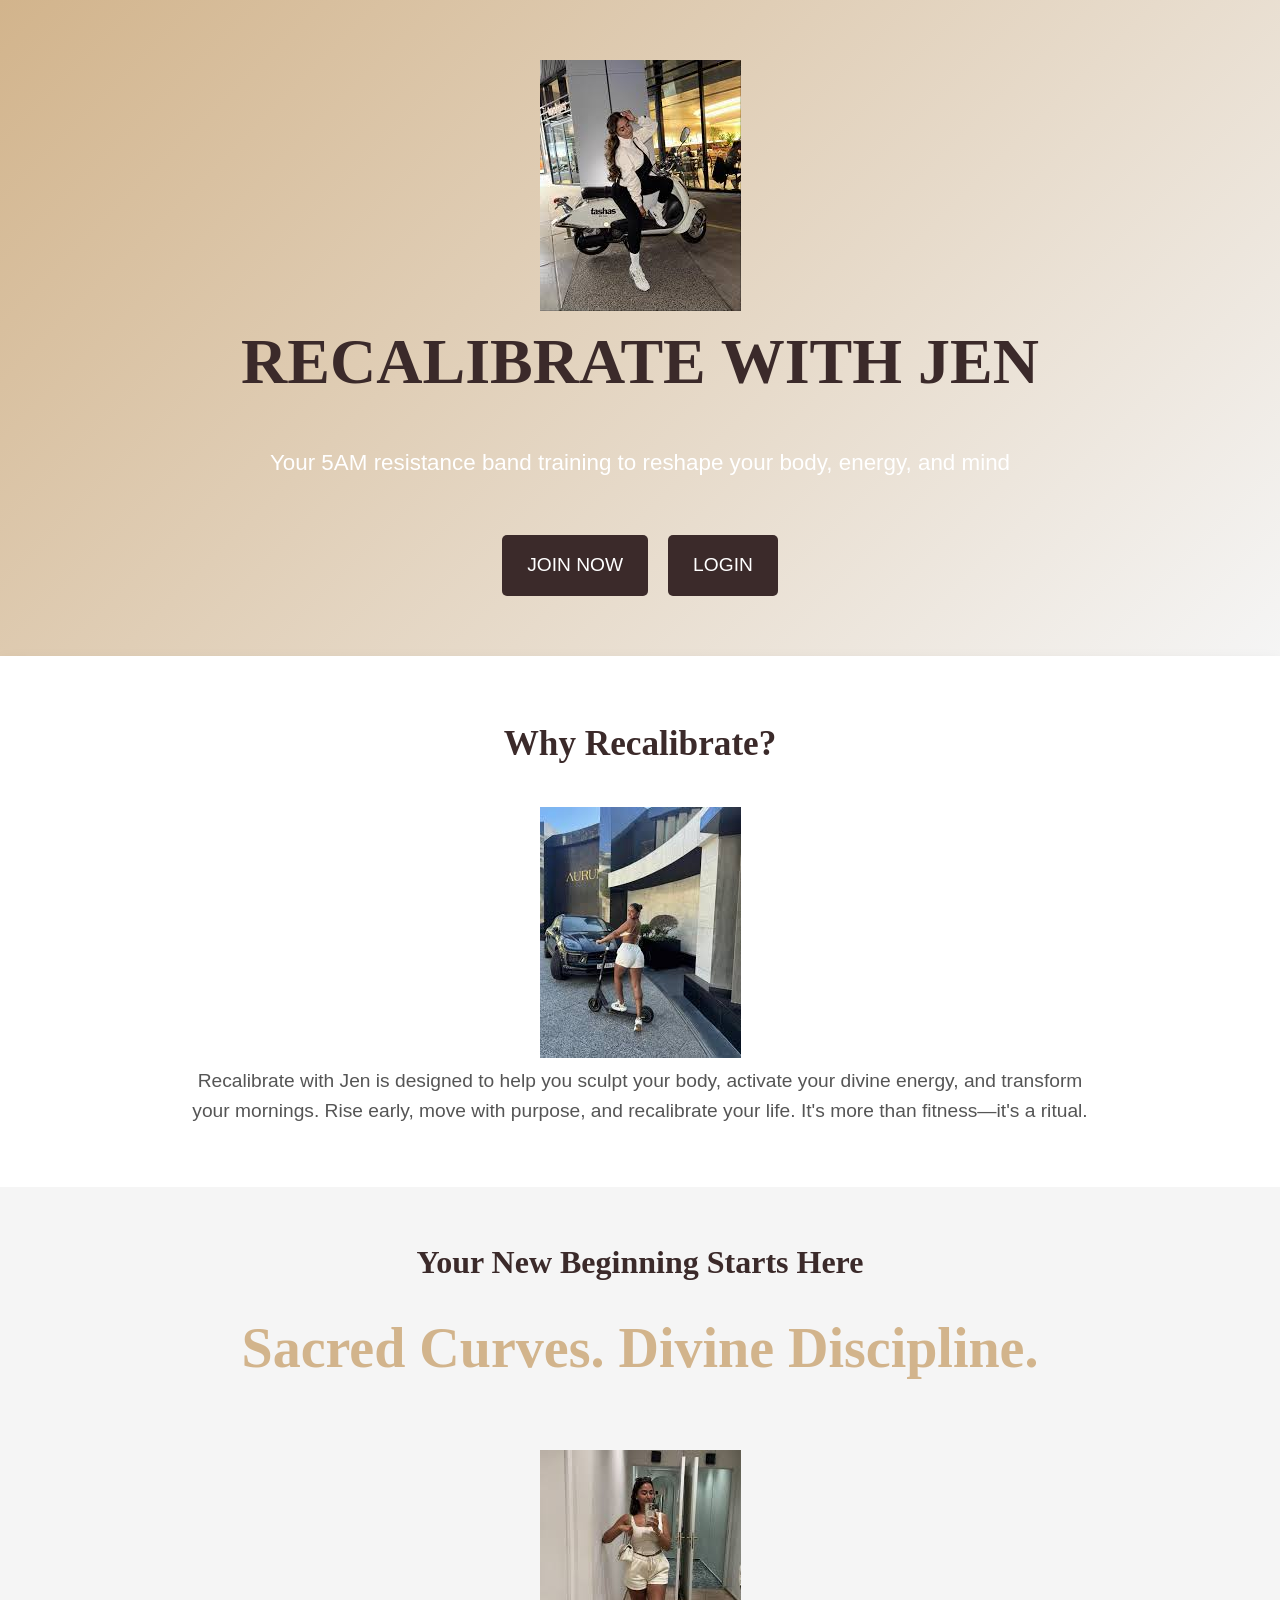
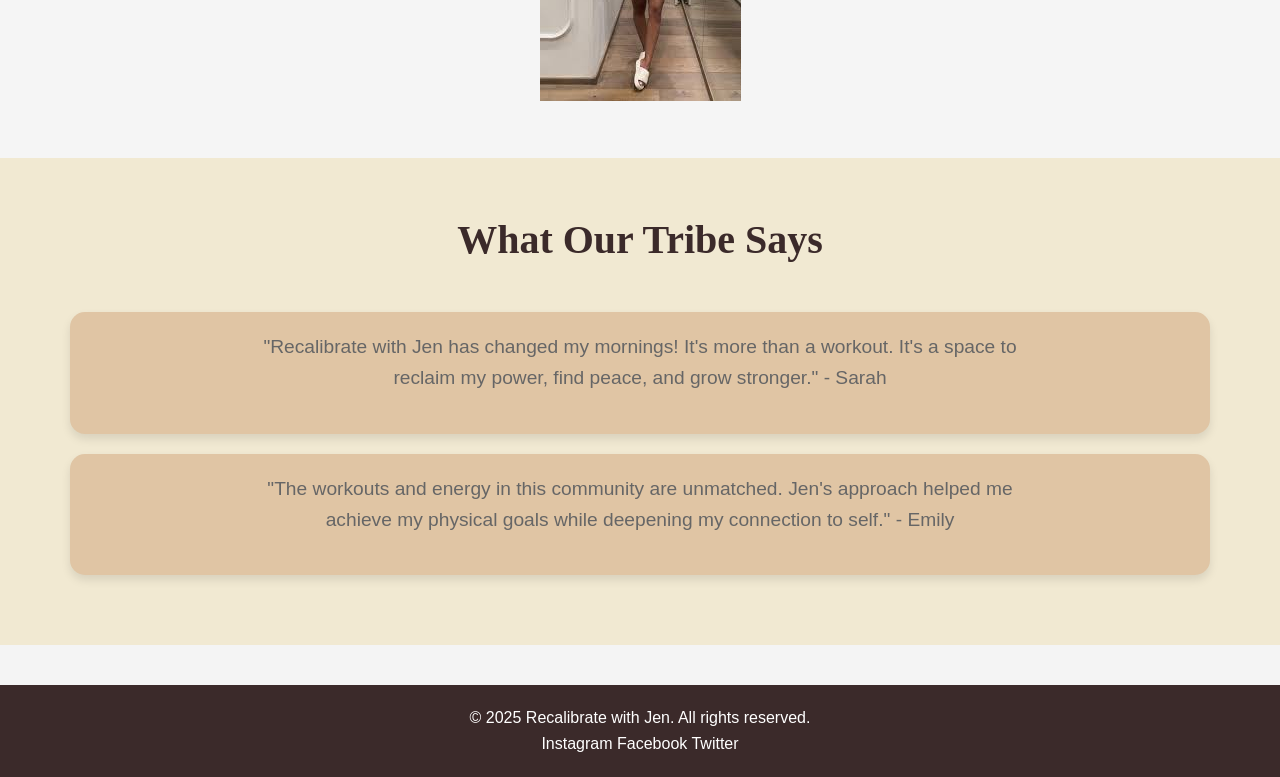
<file: index.html>
<!DOCTYPE html>
<html lang="en">
<head>
<meta charset="UTF-8">
<meta name="viewport" content="width=device-width, initial-scale=1.0">
<title>Recalibrate with Jen</title>
<link rel="stylesheet" href="style.css">
</head>
<body>
<!-- Hero Section -->
<header>
<img src="images/image2.jpeg" alt="Recalibrate with Jen Hero" class="hero-image">
<h1>Recalibrate with Jen</h1>
<p>Your 5AM resistance band training to reshape your body, energy, and mind</p>
<div class="cta-buttons">
<a href="sign-up.html" class="cta-button">Join Now</a>
<a href="login.html" class="cta-button">Login</a>
</div>
</header>
<!-- Why Recalibrate Section -->
<section class="why-choose">
<h2>Why Recalibrate?</h2>
<img src="images/image3.jpeg" alt="Why Recalibrate" class="section-image">
<p>Recalibrate with Jen is designed to help you sculpt your body, activate your divine energy, and transform your mornings. Rise early, move with purpose, and recalibrate your life. It's more than fitness—it's a ritual.</p>
</section>
<!-- Motto Section -->
<section class="motto">
<h3>Your New Beginning Starts Here</h3>
<h2>Sacred Curves. Divine Discipline.</h2>
<img src="images/image1.jpeg" alt="Motto Image" class="motto-image">
</section>
<!-- Testimonials Section -->
<section class="testimonials">
<h2>What Our Tribe Says</h2>
<div class="testimonial">
<p>"Recalibrate with Jen has changed my mornings! It's more than a workout. It's a space to reclaim my power, find peace, and grow stronger." - Sarah</p>
</div>
<div class="testimonial">
<p>"The workouts and energy in this community are unmatched. Jen's approach helped me achieve my physical goals while deepening my connection to self." - Emily</p>
</div>
</section>
<!-- Footer Section -->
<footer>
<p>&copy; 2025 Recalibrate with Jen. All rights reserved.</p>
<div class="social-links">
<a href="#">Instagram</a>
<a href="#">Facebook</a>
<a href="#">Twitter</a>
</div>
</footer>
</body>
</html>
</file>
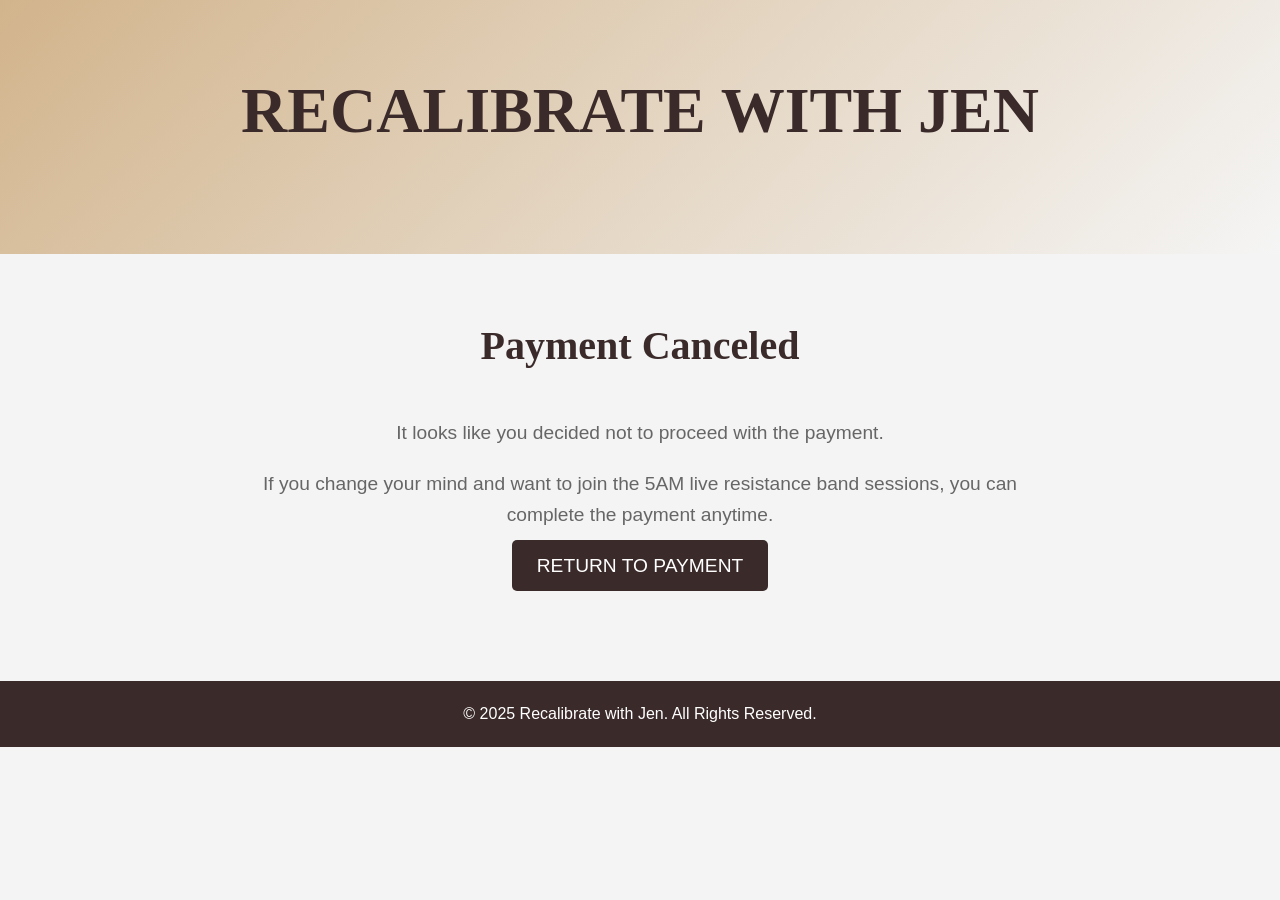
<file: canceled.html>
<!DOCTYPE html>
<html lang="en">
<head>
<meta charset="UTF-8">
<meta name="viewport" content="width=device-width, initial-scale=1.0">
<title>Payment Canceled - Recalibrate with Jen</title>
<link rel="stylesheet" href="style.css">
</head>
<body>
<header>
<h1>Recalibrate with Jen</h1>
</header>
<section class="payment-status">
<h2>Payment Canceled</h2>
<p>It looks like you decided not to proceed with the payment.</p>
<p>If you change your mind and want to join the 5AM live resistance band sessions, you can complete the payment anytime.</p>
<a href="payment.html" class="cta-button">Return to Payment</a>
</section>
<footer>
<p>&copy; 2025 Recalibrate with Jen. All Rights Reserved.</p>
</footer>
</body>
</html>
</file>
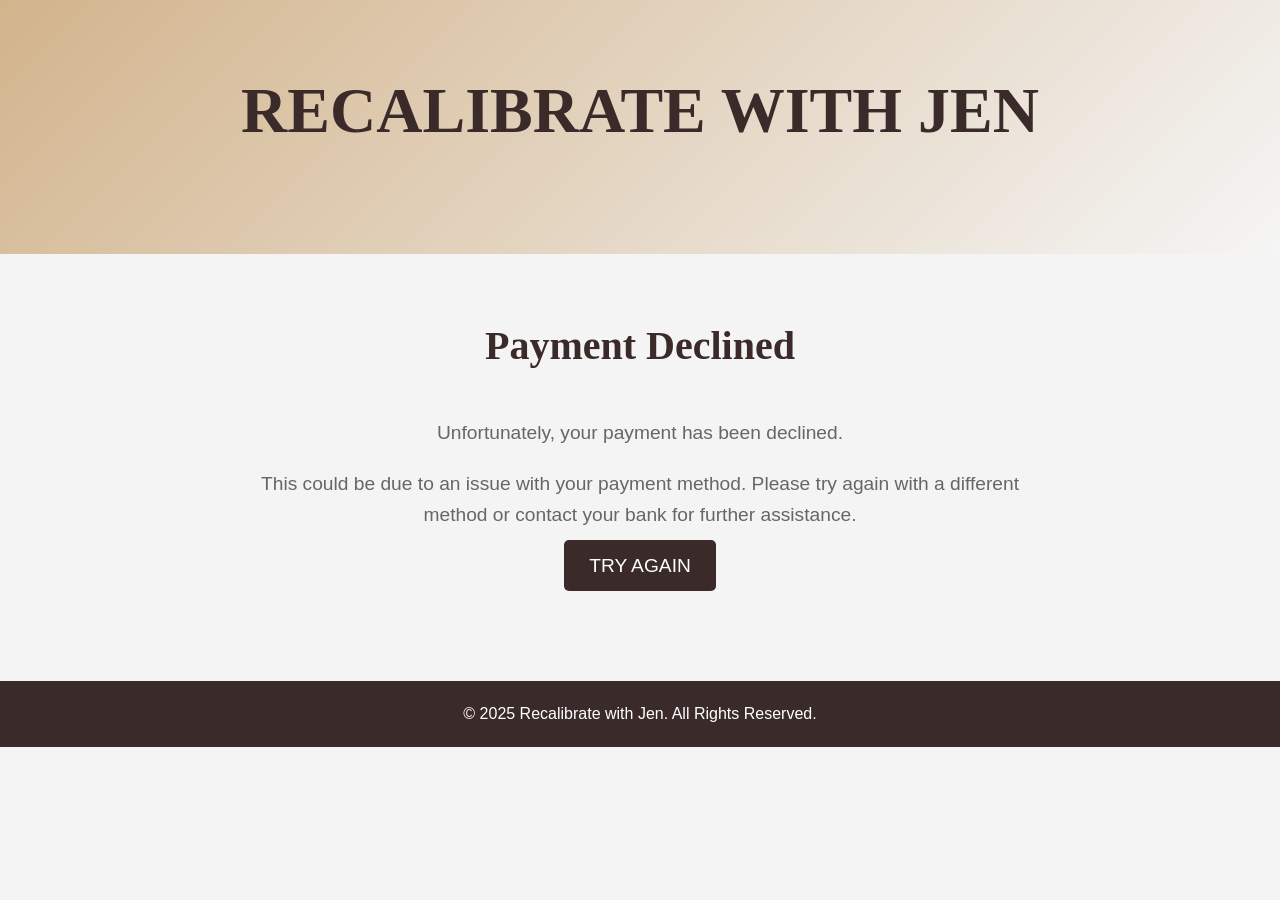
<file: declined.html>
<!DOCTYPE html>
<html lang="en">
<head>
<meta charset="UTF-8">
<meta name="viewport" content="width=device-width, initial-scale=1.0">
<title>Payment Declined - Recalibrate with Jen</title>
<link rel="stylesheet" href="style.css">
</head>
<body>
<header>
<h1>Recalibrate with Jen</h1>
</header>
<section class="payment-status">
<h2>Payment Declined</h2>
<p>Unfortunately, your payment has been declined.</p>
<p>This could be due to an issue with your payment method. Please try again with a different method or contact your bank for further assistance.</p>
<a href="payment.html" class="cta-button">Try Again</a>
</section>
<footer>
<p>&copy; 2025 Recalibrate with Jen. All Rights Reserved.</p>
</footer>
</body>
</html>
</file>
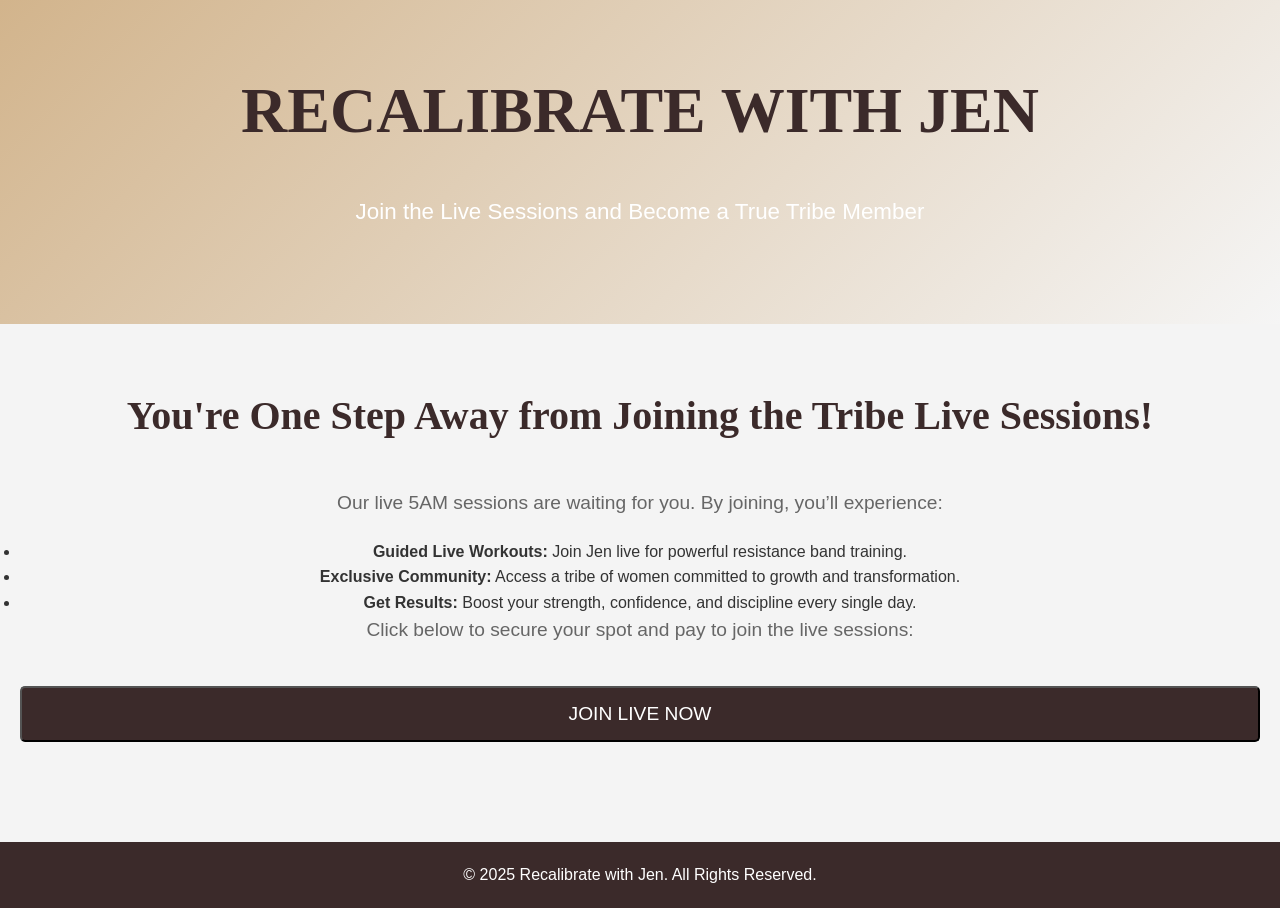
<file: join-live.html>
<!DOCTYPE html>
<html lang="en">
<head>
<meta charset="UTF-8">
<meta name="viewport" content="width=device-width, initial-scale=1.0">
<title>Join Live - Recalibrate with Jen</title>
<link rel="stylesheet" href="style.css">
</head>
<body>
<header>
<h1>Recalibrate with Jen</h1>
<p>Join the Live Sessions and Become a True Tribe Member</p>
</header>
<section class="paywall-section">
<h2>You're One Step Away from Joining the Tribe Live Sessions!</h2>
<p>Our live 5AM sessions are waiting for you. By joining, you’ll experience:</p>
<div class="paywall-benefits">
<ul>
<li><strong>Guided Live Workouts:</strong> Join Jen live for powerful resistance band training.</li>
<li><strong>Exclusive Community:</strong> Access a tribe of women committed to growth and transformation.</li>
<li><strong>Get Results:</strong> Boost your strength, confidence, and discipline every single day.</li>
</ul>
</div>
<p>Click below to secure your spot and pay to join the live sessions:</p>
<button class="cta-button" onclick="window.location.href='payment.html'">Join Live Now</button>
</section>
<footer>
<p>&copy; 2025 Recalibrate with Jen. All Rights Reserved.</p>
</footer>
</body>
</html>
</file>
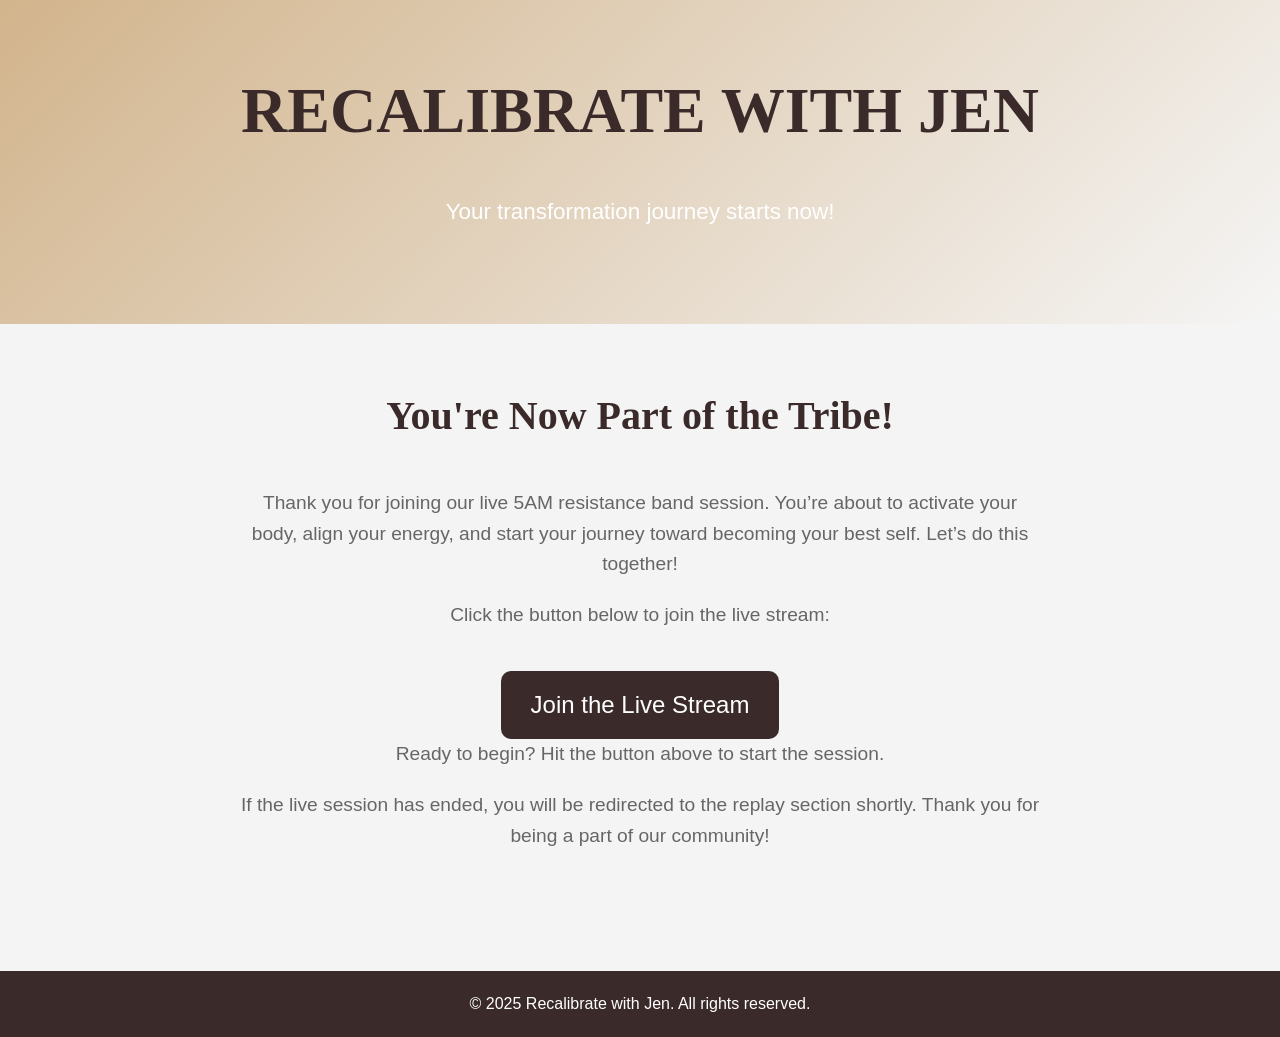
<file: live-stream.html>
<!DOCTYPE html>
<html lang="en">
<head>
<meta charset="UTF-8">
<meta name="viewport" content="width=device-width, initial-scale=1.0">
<title>Join the Live Stream - Recalibrate with Jen</title>
<link rel="stylesheet" href="style.css">
<style>
       /* Button Styling */
       .stream-button {
           background-color: #3b2a2a; /* Dark brown background */
           color: white; /* White text */
           padding: 15px 30px; /* Padding around the text */
           font-size: 1.5em; /* Bigger font size */
           text-align: center; /* Center the text */
           border-radius: 10px; /* Rounded corners */
           text-decoration: none; /* Remove underline */
           display: inline-block; /* Align inline with other elements */
           margin-top: 20px;
           transition: background-color 0.3s ease; /* Smooth transition on hover */
       }
       .stream-button:hover {
           background-color: #f1b56b; /* Lighter brown on hover */
       }
</style>
</head>
<body>
<header>
<h1>Recalibrate with Jen</h1>
<p>Your transformation journey starts now!</p>
</header>
<section class="live-stream">
<h2>You're Now Part of the Tribe!</h2>
<p>Thank you for joining our live 5AM resistance band session. You’re about to activate your body, align your energy, and start your journey toward becoming your best self. Let’s do this together!</p>
<!-- YouTube Stream Button -->
<div class="video-container">
<p>Click the button below to join the live stream:</p>
<a href="https://www.youtube.com/live/K3ksdaF7ApE" target="_blank" class="stream-button">Join the Live Stream</a>
</div>
<p>Ready to begin? Hit the button above to start the session.</p>
<p>If the live session has ended, you will be redirected to the replay section shortly. Thank you for being a part of our community!</p>
</section>
<footer>
<p>&copy; 2025 Recalibrate with Jen. All rights reserved.</p>
</footer>
</body>
</html>
</file>
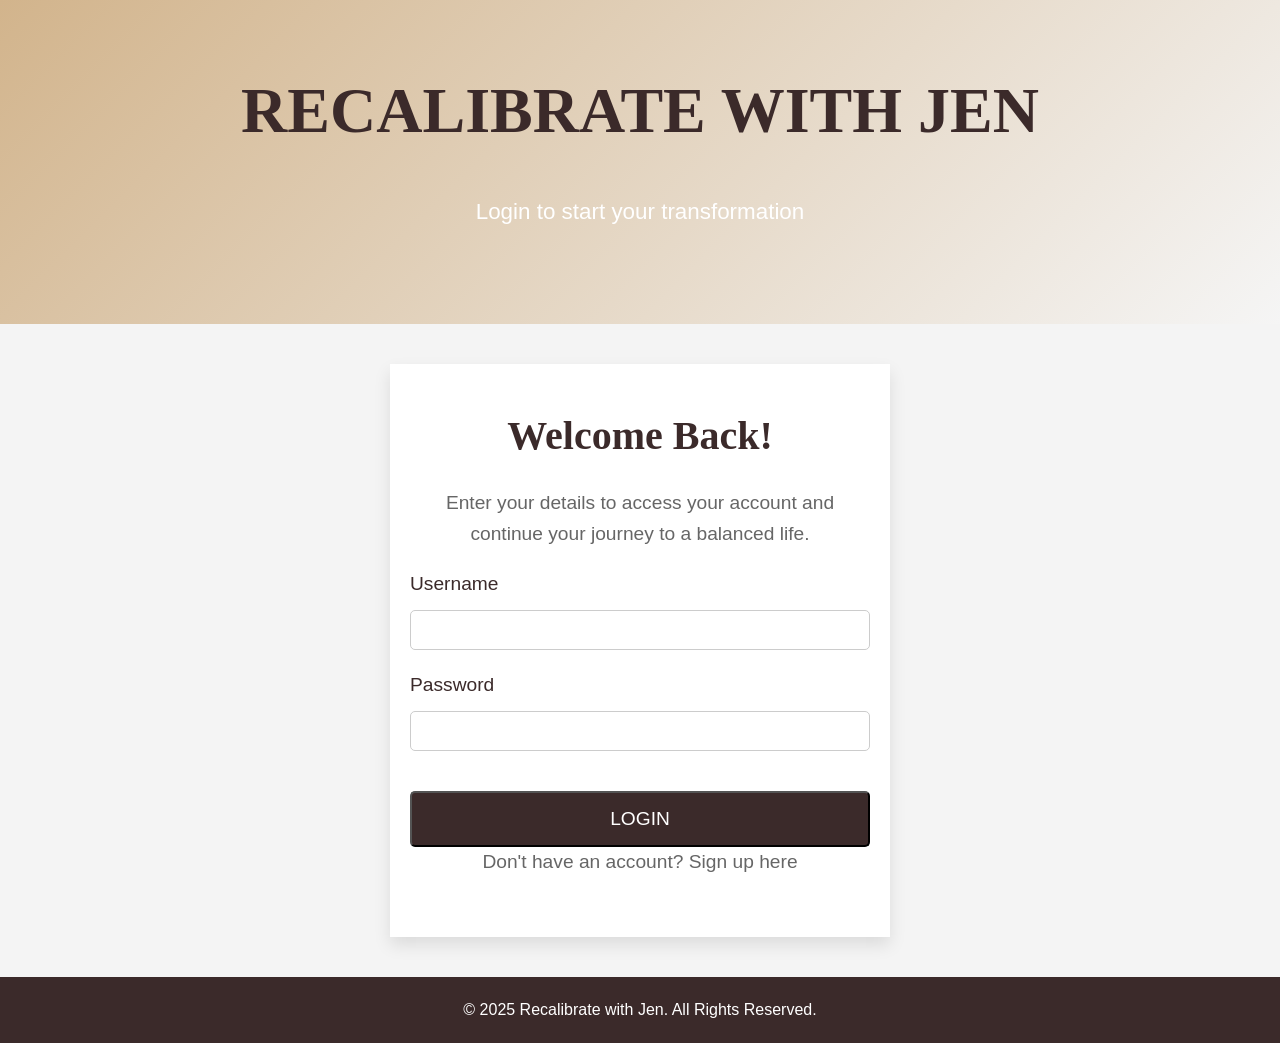
<file: login.html>
<!DOCTYPE html>
<html lang="en">
<head>
<meta charset="UTF-8">
<meta name="viewport" content="width=device-width, initial-scale=1.0">
<title>Login - Recalibrate with Jen</title>
<link rel="stylesheet" href="style.css">
</head>
<body>
<header>
<h1>Recalibrate with Jen</h1>
<p>Login to start your transformation</p>
</header>
<section class="login-section">
<h2>Welcome Back!</h2>
<p>Enter your details to access your account and continue your journey to a balanced life.</p>
<form action="tribe-welcome.html" method="POST">
<div class="form-group">
<label for="username">Username</label>
<input type="text" id="username" name="username" required>
</div>
<div class="form-group">
<label for="password">Password</label>
<input type="password" id="password" name="password" required>
</div>
<button type="submit" class="cta-button">Login</button>
</form>
<p>Don't have an account? <a href="sign-up.html">Sign up here</a></p>
</section>
<footer>
<p>&copy; 2025 Recalibrate with Jen. All Rights Reserved.</p>
</footer>
</body>
</html>
</file>
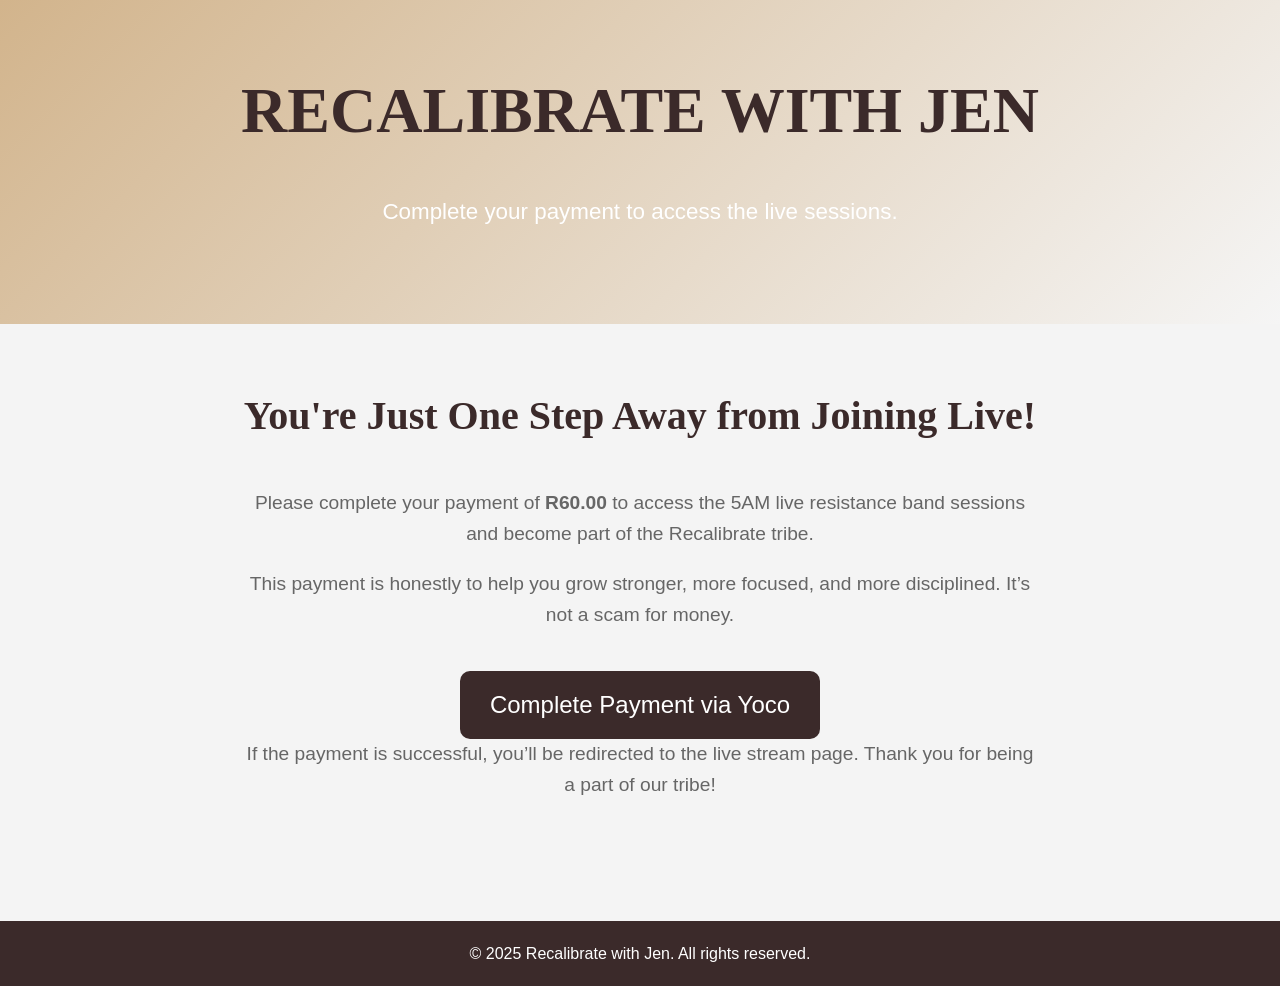
<file: payment.html>
<!DOCTYPE html>
<html lang="en">
<head>
<meta charset="UTF-8">
<meta name="viewport" content="width=device-width, initial-scale=1.0">
<title>Complete Payment - Recalibrate with Jen</title>
<link rel="stylesheet" href="style.css">
<style>

        /* Button Styling */

        .payment-button {

            background-color: #3b2a2a; /* Dark brown background */

            color: white; /* White text */

            padding: 15px 30px; /* Padding around the text */

            font-size: 1.5em; /* Bigger font size */

            text-align: center; /* Center the text */

            border-radius: 10px; /* Rounded corners */

            text-decoration: none; /* Remove underline */

            display: inline-block; /* Align inline with other elements */

            margin-top: 20px;

            transition: background-color 0.3s ease; /* Smooth transition on hover */

        }

        .payment-button:hover {

            background-color: #f1b56b; /* Lighter brown on hover */

        }
</style>
</head>
<body>
<header>
<h1>Recalibrate with Jen</h1>
<p>Complete your payment to access the live sessions.</p>
</header>
<section class="payment-section">
<h2>You're Just One Step Away from Joining Live!</h2>
<p>Please complete your payment of <strong>R60.00</strong> to access the 5AM live resistance band sessions and become part of the Recalibrate tribe.</p>
<p>This payment is honestly to help you grow stronger, more focused, and more disciplined. It’s not a scam for money.</p>
<!-- Yoco Payment Button for testing -->
<a href="https://www.yoco.com/your_payment_link_here" target="_blank" class="payment-button">Complete Payment via Yoco</a>
<!-- Placeholder for PayFast (commented out) -->
<!-- 
<form action="https://www.payfast.co.za/eng/process" method="POST">
<input type="hidden" name="merchant_id" value="YOUR_PAYFAST_MERCHANT_ID">
<input type="hidden" name="merchant_key" value="YOUR_PAYFAST_MERCHANT_KEY">
<input type="hidden" name="amount" value="60.00">
<input type="hidden" name="item_name" value="Recalibrate with Jen Live Access">
<input type="hidden" name="item_description" value="Live resistance band training with Jen.">
<input type="hidden" name="return_url" value="http://yourwebsite.com/success.html">
<input type="hidden" name="cancel_url" value="http://yourwebsite.com/canceled.html">
<input type="hidden" name="notify_url" value="http://yourwebsite.com/payment-notify.php">
<input type="submit" class="payment-button" value="Proceed to PayFast">
</form>

        -->
<p>If the payment is successful, you’ll be redirected to the live stream page. Thank you for being a part of our tribe!</p>
</section>
<footer>
<p>&copy; 2025 Recalibrate with Jen. All rights reserved.</p>
</footer>
</body>
</html>
</file>
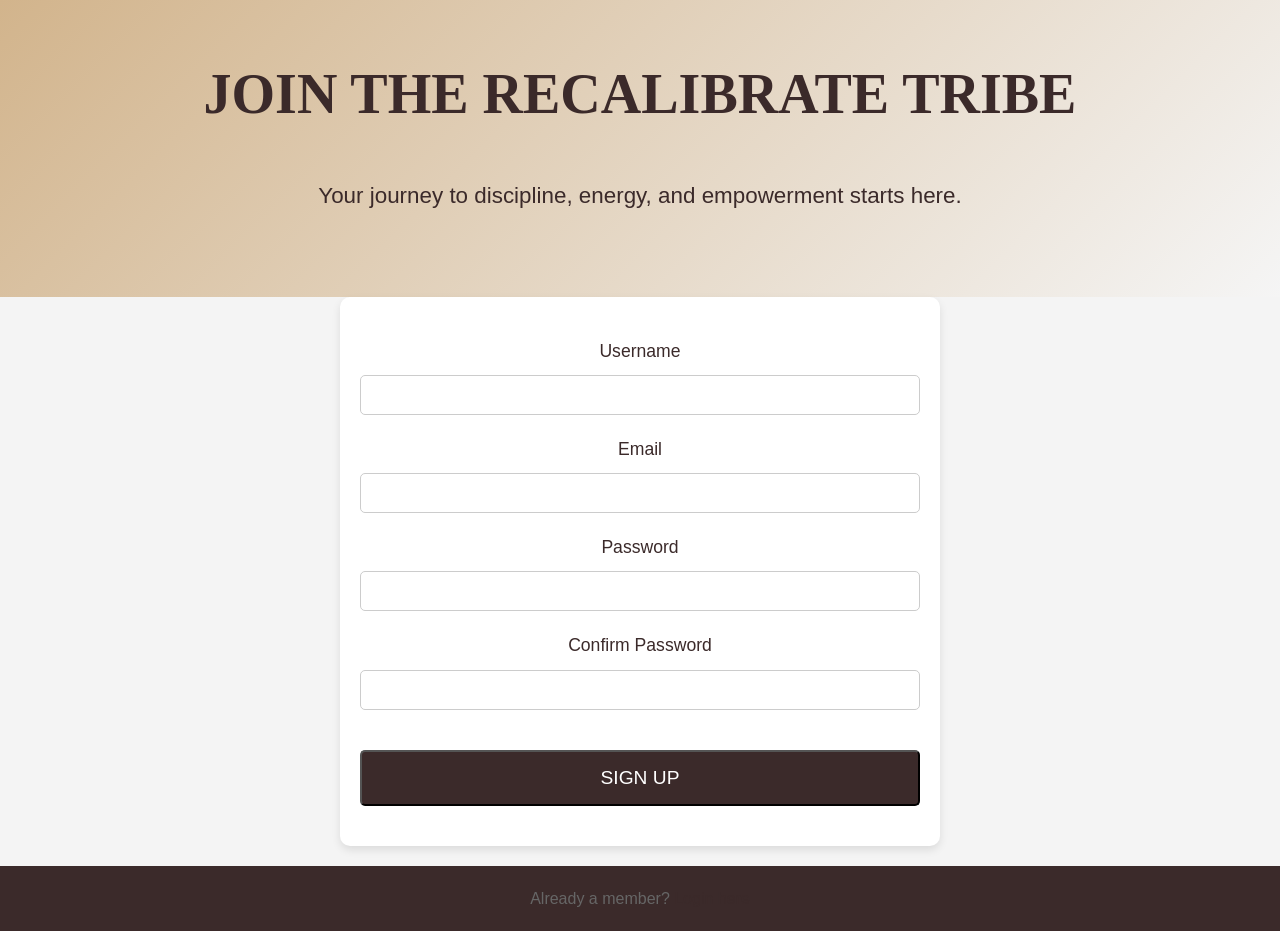
<file: sign-up.html>
<!DOCTYPE html>
<html lang="en">
<head>
<meta charset="UTF-8">
<meta name="viewport" content="width=device-width, initial-scale=1.0">
<title>Sign Up | Recalibrate with Jen</title>
<link rel="stylesheet" href="style.css">
</head>
<body>
<div class="signup-container">
<header class="signup-header">
<h1>Join the Recalibrate Tribe</h1>
<p>Your journey to discipline, energy, and empowerment starts here.</p>
</header>
<section class="signup-form">
<form action="tribe-welcome.html" method="POST">
<div class="form-group">
<label for="username">Username</label>
<input type="text" id="username" name="username" required>
</div>
<div class="form-group">
<label for="email">Email</label>
<input type="email" id="email" name="email" required>
</div>
<div class="form-group">
<label for="password">Password</label>
<input type="password" id="password" name="password" required>
</div>
<div class="form-group">
<label for="confirm_password">Confirm Password</label>
<input type="password" id="confirm_password" name="confirm_password" required>
</div>
<button type="submit" class="cta-button">Sign Up</button>
</form>
</section>
<footer class="signup-footer">
<p>Already a member? <a href="login.html">Login here</a></p>
</footer>
</div>
</body>
</html>
</file>
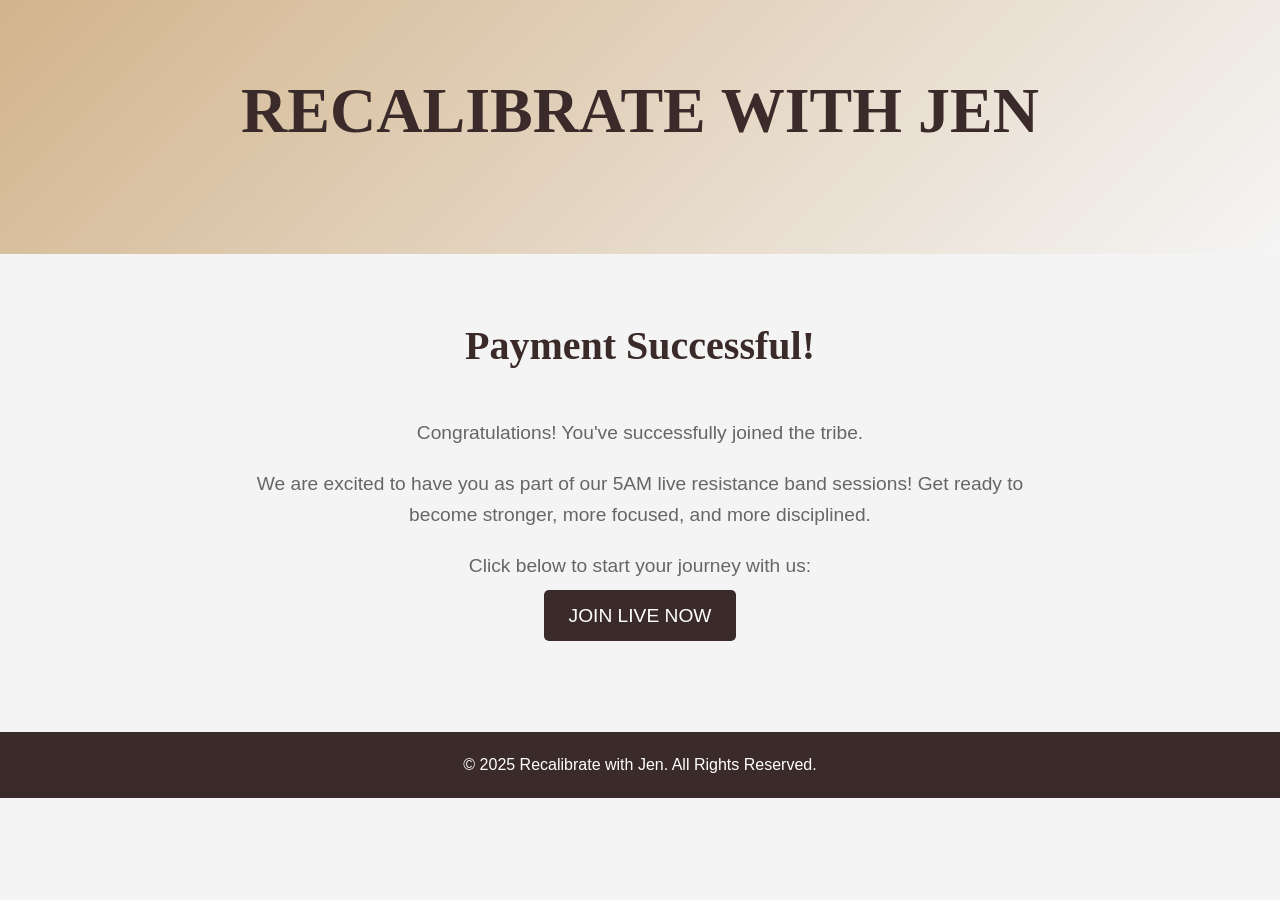
<file: success.html>
<!DOCTYPE html>
<html lang="en">
<head>
<meta charset="UTF-8">
<meta name="viewport" content="width=device-width, initial-scale=1.0">
<title>Payment Successful - Recalibrate with Jen</title>
<link rel="stylesheet" href="style.css">
</head>
<body>
<header>
<h1>Recalibrate with Jen</h1>
</header>
<section class="payment-status">
<h2>Payment Successful!</h2>
<p>Congratulations! You've successfully joined the tribe.</p>
<p>We are excited to have you as part of our 5AM live resistance band sessions! Get ready to become stronger, more focused, and more disciplined.</p>
<p class="cta-text">Click below to start your journey with us:</p>
<a href="live-stream.html" class="cta-button">Join Live Now</a>
</section>
<footer>
<p>&copy; 2025 Recalibrate with Jen. All Rights Reserved.</p>
</footer>
</body>
</html>
</file>
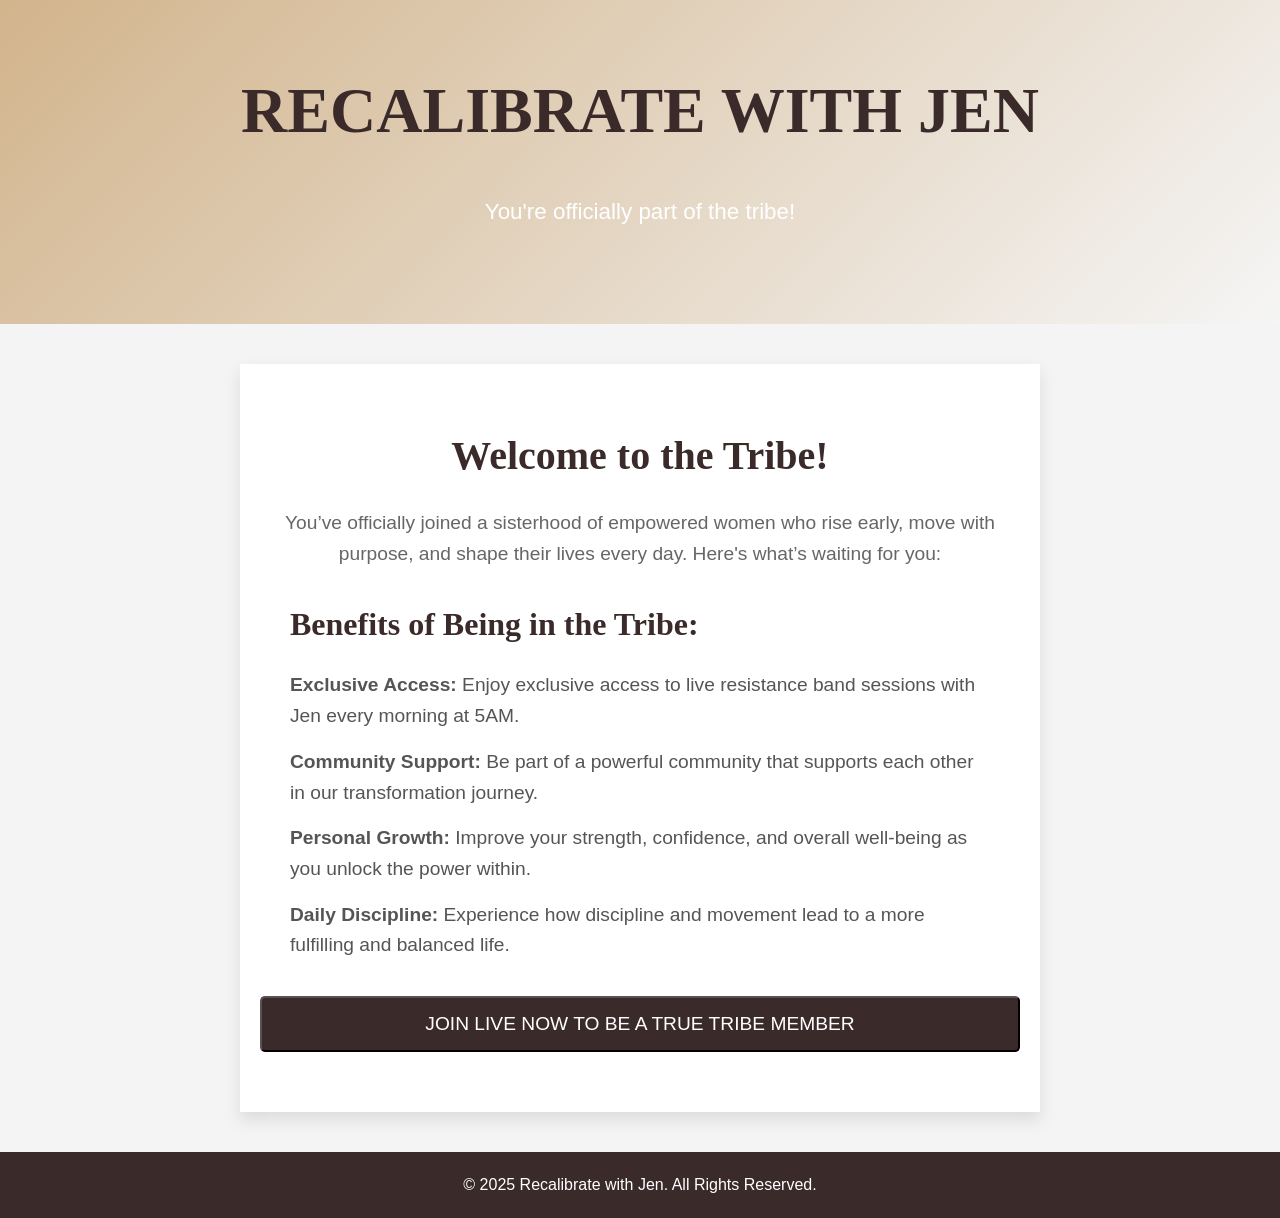
<file: tribe-welcome.html>
<!DOCTYPE html>
<html lang="en">
<head>
<meta charset="UTF-8">
<meta name="viewport" content="width=device-width, initial-scale=1.0">
<title>Welcome to the Tribe - Recalibrate with Jen</title>
<link rel="stylesheet" href="style.css">
</head>
<body>
<header>
<h1>Recalibrate with Jen</h1>
<p>You're officially part of the tribe!</p>
</header>
<section class="tribe-welcome">
<h2>Welcome to the Tribe!</h2>
<p>You’ve officially joined a sisterhood of empowered women who rise early, move with purpose, and shape their lives every day. Here's what’s waiting for you:</p>
<div class="benefits">
<h3>Benefits of Being in the Tribe:</h3>
<ul>
<li><strong>Exclusive Access:</strong> Enjoy exclusive access to live resistance band sessions with Jen every morning at 5AM.</li>
<li><strong>Community Support:</strong> Be part of a powerful community that supports each other in our transformation journey.</li>
<li><strong>Personal Growth:</strong> Improve your strength, confidence, and overall well-being as you unlock the power within.</li>
<li><strong>Daily Discipline:</strong> Experience how discipline and movement lead to a more fulfilling and balanced life.</li>
</ul>
</div>
<div class="cta">
<button class="cta-button"><a href="join-live.html">Join Live Now to Be a True Tribe Member</a></button>
</div>
</section>
<footer>
<p>&copy; 2025 Recalibrate with Jen. All Rights Reserved.</p>
</footer>
</body>
</html>
</file>
<file: style.css>
/* General Reset and Body Styles */
* {
   margin: 0;
   padding: 0;
   box-sizing: border-box;
}
body {
   font-family: 'Arial', sans-serif;
   background-color: #f4f4f4;
   color: #333;
   line-height: 1.6;
   padding: 0;
   margin: 0;
}
h1, h2, h3, h4, h5, h6 {
   font-family: 'Georgia', serif;
   color: #3b2a2a;
}
a {
   text-decoration: none;
   color: inherit;
}
/* Header Styles */
header {
   background: linear-gradient(135deg, #D2B48C, #F5F5F5);
   color: #fff;
   padding: 60px 20px;
   text-align: center;
   display: flex;
   flex-direction: column;
   justify-content: center;
   align-items: center;
}
header h1 {
   font-size: 4em;
   margin-bottom: 0.5em;
   text-transform: uppercase;
}
header p {
   font-size: 1.4em;
   margin-bottom: 1.5em;
}
.cta-buttons {
   display: flex;
   gap: 20px;
}
.cta-button {
   background-color: #3b2a2a;
   color: #fff;
   padding: 15px 25px;
   font-size: 1.2em;
   border-radius: 5px;
   text-transform: uppercase;
   transition: background-color 0.3s ease;
}
.cta-button:hover {
   background-color: #f1b56b;
}
/* Section Styles */
section {
   padding: 60px 20px;
   text-align: center;
}
section h2 {
   font-size: 2.5em;
   color: #3b2a2a;
   margin-bottom: 1em;
}
section p {
   font-size: 1.2em;
   color: #666;
   max-width: 800px;
   margin: 0 auto 20px;
}
/* Why Choose Section */
.why-choose {
   background-color: #fff;
   box-shadow: 0px 8px 16px rgba(0, 0, 0, 0.1);
}
.why-choose h2 {
   font-size: 2.2em;
   color: #3b2a2a;
   margin-bottom: 1em;
}
.why-choose p {
   font-size: 1.2em;
   color: #555;
   max-width: 900px;
   margin: 0 auto;
}
/* Motto Section */
.motto {
   background-color: #F5F5F5;
   padding: 50px 20px;
}
.motto h3 {
   font-size: 2em;
   color: #3b2a2a;
   margin-bottom: 0.5em;
}
.motto h2 {
   font-size: 3.5em;
   color: #D2B48C;
   font-weight: bold;
}
/* Testimonials Section */
.testimonials {
   background-color: #F1E9D2;
   padding: 50px;
}
.testimonial {
   margin: 20px;
   background-color: #E0C5A4;
   padding: 20px;
   border-radius: 15px;
   box-shadow: 0 5px 10px rgba(0, 0, 0, 0.1);
}
.testimonial span {
   display: block;
   margin-top: 15px;
   font-weight: bold;
   color: #3E2C41;
}
/* Footer Styles */
footer {
   background-color: #3b2a2a;
   color: #fff;
   text-align: center;
   padding: 20px;
   margin-top: 40px;
}
footer p {
   font-size: 1em;
}
/* Responsive Design for Mobile */
@media (max-width: 768px) {
   header h1 {
       font-size: 3em;
   }
   header p {
       font-size: 1.2em;
   }
   .cta-button {
       padding: 12px 20px;
       font-size: 1em;
   }
   section h2 {
       font-size: 2em;
   }
   .why-choose h2 {
       font-size: 2em;
   }
   .motto h2 {
       font-size: 3em;
   }
}
/* General Reset and Body Styles */

* {

    margin: 0;

    padding: 0;

    box-sizing: border-box;

}

body {

    font-family: 'Arial', sans-serif;

    background-color: #f4f4f4;

    color: #333;

    line-height: 1.6;

    margin: 0;

    padding: 0;

}

/* Header Styles */

.signup-header {

    background: linear-gradient(135deg, #D2B48C, #F5F5F5);

    color: #3b2a2a;

    text-align: center;

    padding: 50px 20px;

}

.signup-header h1 {

    font-size: 3.5em;

    text-transform: uppercase;

}

.signup-header p {

    font-size: 1.4em;

    margin-top: 10px;

}

/* Form Styles */

.signup-form {

    width: 100%;

    max-width: 600px;

    margin: 0 auto;

    padding: 40px 20px;

    background-color: white;

    box-shadow: 0px 4px 8px rgba(0, 0, 0, 0.1);

    border-radius: 10px;

}

.form-group {

    margin-bottom: 20px;

}

label {

    font-size: 1.1em;

    color: #3b2a2a;

    display: block;

    margin-bottom: 5px;

}

input {

    width: 100%;

    padding: 10px;

    font-size: 1em;

    border: 1px solid #ccc;

    border-radius: 5px;

    margin-top: 5px;

}

button.cta-button {

    background-color: #3b2a2a;

    color: white;

    padding: 15px 25px;

    font-size: 1.2em;

    border-radius: 5px;

    text-transform: uppercase;

    width: 100%;

    margin-top: 20px;

    cursor: pointer;

    transition: background-color 0.3s ease;

}

button.cta-button:hover {

    background-color: #F1B56B;

}

/* Footer Styles */

.signup-footer {

    text-align: center;

    margin-top: 20px;

    color: #666;

}

.signup-footer a {

    color: #3b2a2a;

    text-decoration: none;

}

.signup-footer a:hover {

    text-decoration: underline;

}

/* Error and Success Messages */

.error-message {

    color: red;

    text-align: center;

    font-size: 1.2em;

    margin-top: 20px;

}

.success-message {

    color: green;

    text-align: center;

    font-size: 1.2em;

    margin-top: 20px;

} 
/* Login Page Styles */

.login-section {

    background-color: #fff;

    padding: 40px 20px;

    text-align: center;

    box-shadow: 0px 8px 16px rgba(0, 0, 0, 0.1);

    margin: 40px auto;

    max-width: 500px;

}

.login-section h2 {

    font-size: 2.5em;

    color: #3b2a2a;

    margin-bottom: 20px;

}

.login-section p {

    font-size: 1.2em;

    color: #666;

    margin-bottom: 20px;

}

.login-section .form-group {

    margin-bottom: 20px;

    text-align: left;

}

.login-section label {

    font-size: 1.2em;

    color: #3b2a2a;

}

.login-section input {

    width: 100%;

    padding: 10px;

    margin-top: 5px;

    font-size: 1em;

    border: 1px solid #ccc;

    border-radius: 5px;

}

.login-section button {

    background-color: #3b2a2a;

    color: #fff;

    padding: 15px 25px;

    font-size: 1.2em;

    border-radius: 5px;

    text-transform: uppercase;

    margin-top: 20px;

    transition: background-color 0.3s ease;

}

.login-section button:hover {

    background-color: #f1b56b;

}

footer {

    background-color: #3b2a2a;

    color: #fff;

    text-align: center;

    padding: 20px;

} 
/* Tribe Welcome Page Styles */

.tribe-welcome {

    background-color: #fff;

    padding: 60px 20px;

    text-align: center;

    max-width: 800px;

    margin: 40px auto;

    box-shadow: 0px 8px 16px rgba(0, 0, 0, 0.1);

}

.tribe-welcome h2 {

    font-size: 2.5em;

    color: #3b2a2a;

    margin-bottom: 20px;

}

.tribe-welcome p {

    font-size: 1.2em;

    color: #666;

    margin-bottom: 30px;

}

.benefits {

    text-align: left;

    margin: 0 auto;

    max-width: 700px;

}

.benefits h3 {

    font-size: 2em;

    color: #3b2a2a;

    margin-bottom: 20px;

}

.benefits ul {

    list-style-type: none;

    padding: 0;

}

.benefits li {

    font-size: 1.2em;

    color: #555;

    margin-bottom: 15px;

}

.cta-button {

    background-color: #3b2a2a;

    color: #fff;

    padding: 15px 25px;

    font-size: 1.2em;

    border-radius: 5px;

    text-transform: uppercase;

    margin-top: 20px;

    transition: background-color 0.3s ease;

}

.cta-button a {

    color: white;

    text-decoration: none;

}

.cta-button:hover {

    background-color: #f1b56b;

}

footer {

    background-color: #3b2a2a;

    color: #fff;

    text-align: center;

    padding: 20px;

    margin-top: 40px;

}
</file>
